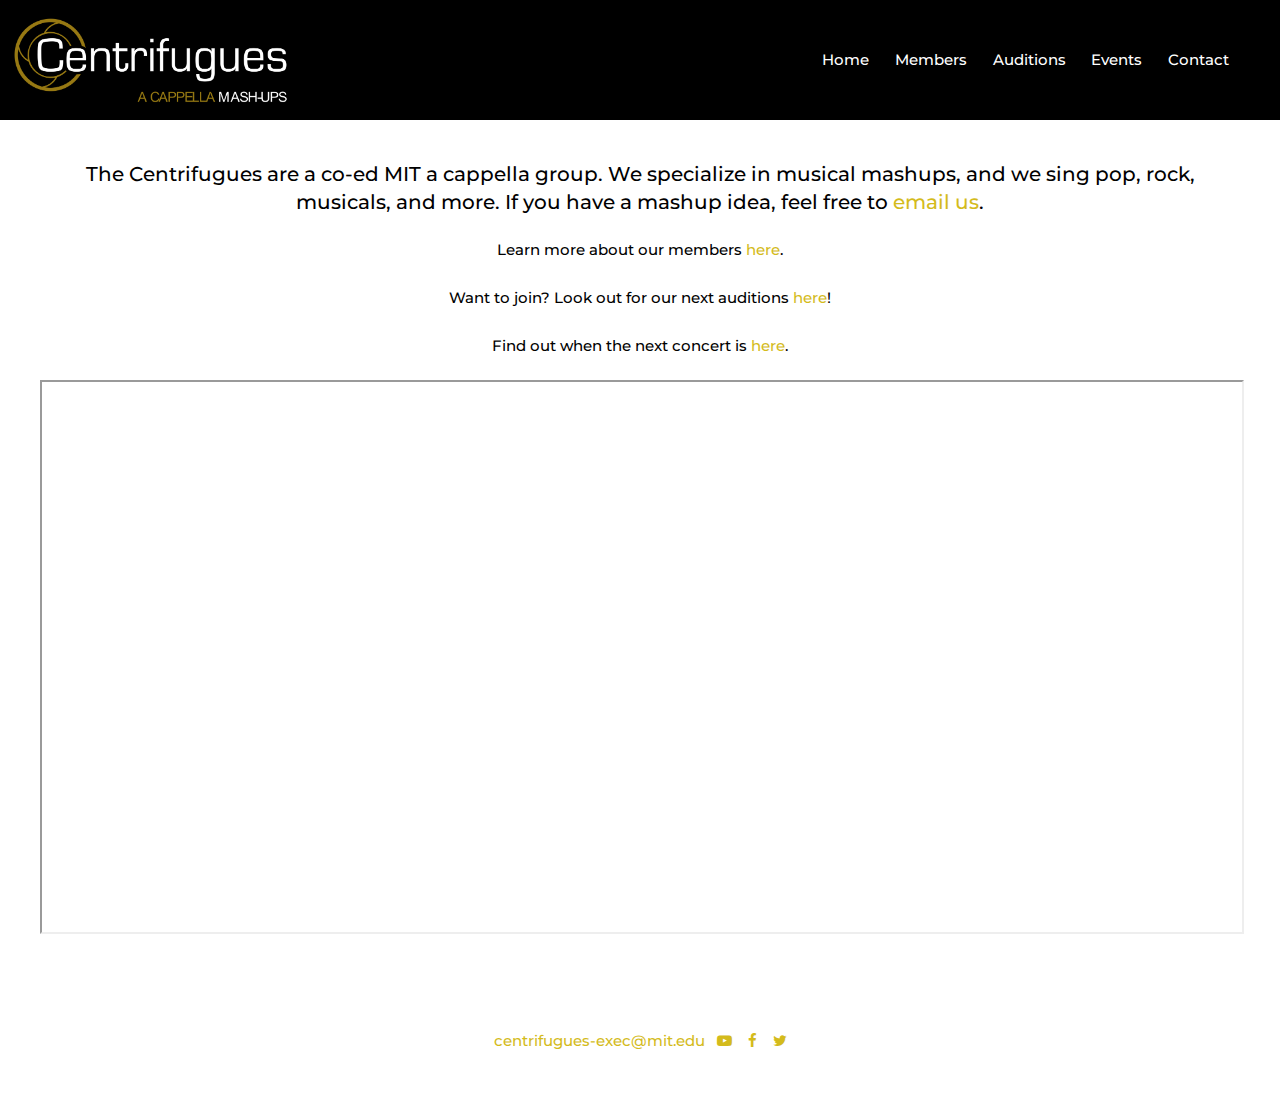
<file: index.html>
<!DOCTYPE html>
<html lang="en">
  <head>
    <meta charset="utf-8">
    <meta http-equiv="X-UA-Compatible" content="IE=edge">
    <meta name="viewport" content="width=device-width, initial-scale=1">
    <link rel="stylesheet" href="font-awesome-4.7.0/css/font-awesome.min.css">
    <link rel="icon" href="assets/logo-round.png" type="image/x-icon" />
    <title>Centrifugues</title>

    <link rel="stylesheet" href="font-awesome-4.7.0/css/font-awesome.min.css">
    <link href="style.css" rel="stylesheet">
    <link href="https://fonts.googleapis.com/css2?family=Montserrat:wght@400;600&display=swap" rel="stylesheet">
    <style>
      body {
        font-family: 'Montserrat', sans-serif;
        font-size: 15px;
      }
    </style>
</head>
    <body>

        <script type="text/javascript" src="nav.js"></script>

        <div class="otherLinks">
            <div class="welcomeText">
                <div class="sectionTitle">
                   The Centrifugues are a co-ed MIT a cappella group. We specialize in musical mashups, and we sing pop, rock, musicals, and more. If you have a mashup idea, feel free to <a href="mailto:you-guys-i-had-a-mashup-idea@mit.edu">email us</a>.
                </div>
                <div class="linkSection">Learn more about our members <a class="navLinkActive" href="about-us.html">here</a>.</div>
                <div class="linkSection">Want to join? Look out for our next auditions <a class="navLinkActive" href="auditions.html">here</a>!</div>
                <div class="linkSection">Find out when the next concert is <a class="navLinkActive" href="events.html">here</a>.</div>
            </div>
            <div class="welcomeVideo">
                <iframe src="https://www.youtube.com/embed/FsW5zHVOLfY"></iframe>
            </div>
        </div>

        <div class="footer">
            <a href="mailto:centrifugues-exec@mit.edu">centrifugues-exec@mit.edu</a>
            &nbsp;&nbsp;<a target="_blank" href="https://www.youtube.com/channel/UCfh5hkwYwXP7Z0F7UiJbdYA"><i class="fa fa-youtube-play"></i></a>&nbsp;&nbsp;&nbsp;&nbsp;<a target="_blank" href="https://www.facebook.com/centrifugues"><i class="fa fa-facebook"></i></a>&nbsp;&nbsp;&nbsp;&nbsp;<a target="_blank" href="https://twitter.com/centrifugues"><i class="fa fa-twitter"></i></a>
        </div>

    </body>
</html>
</file>
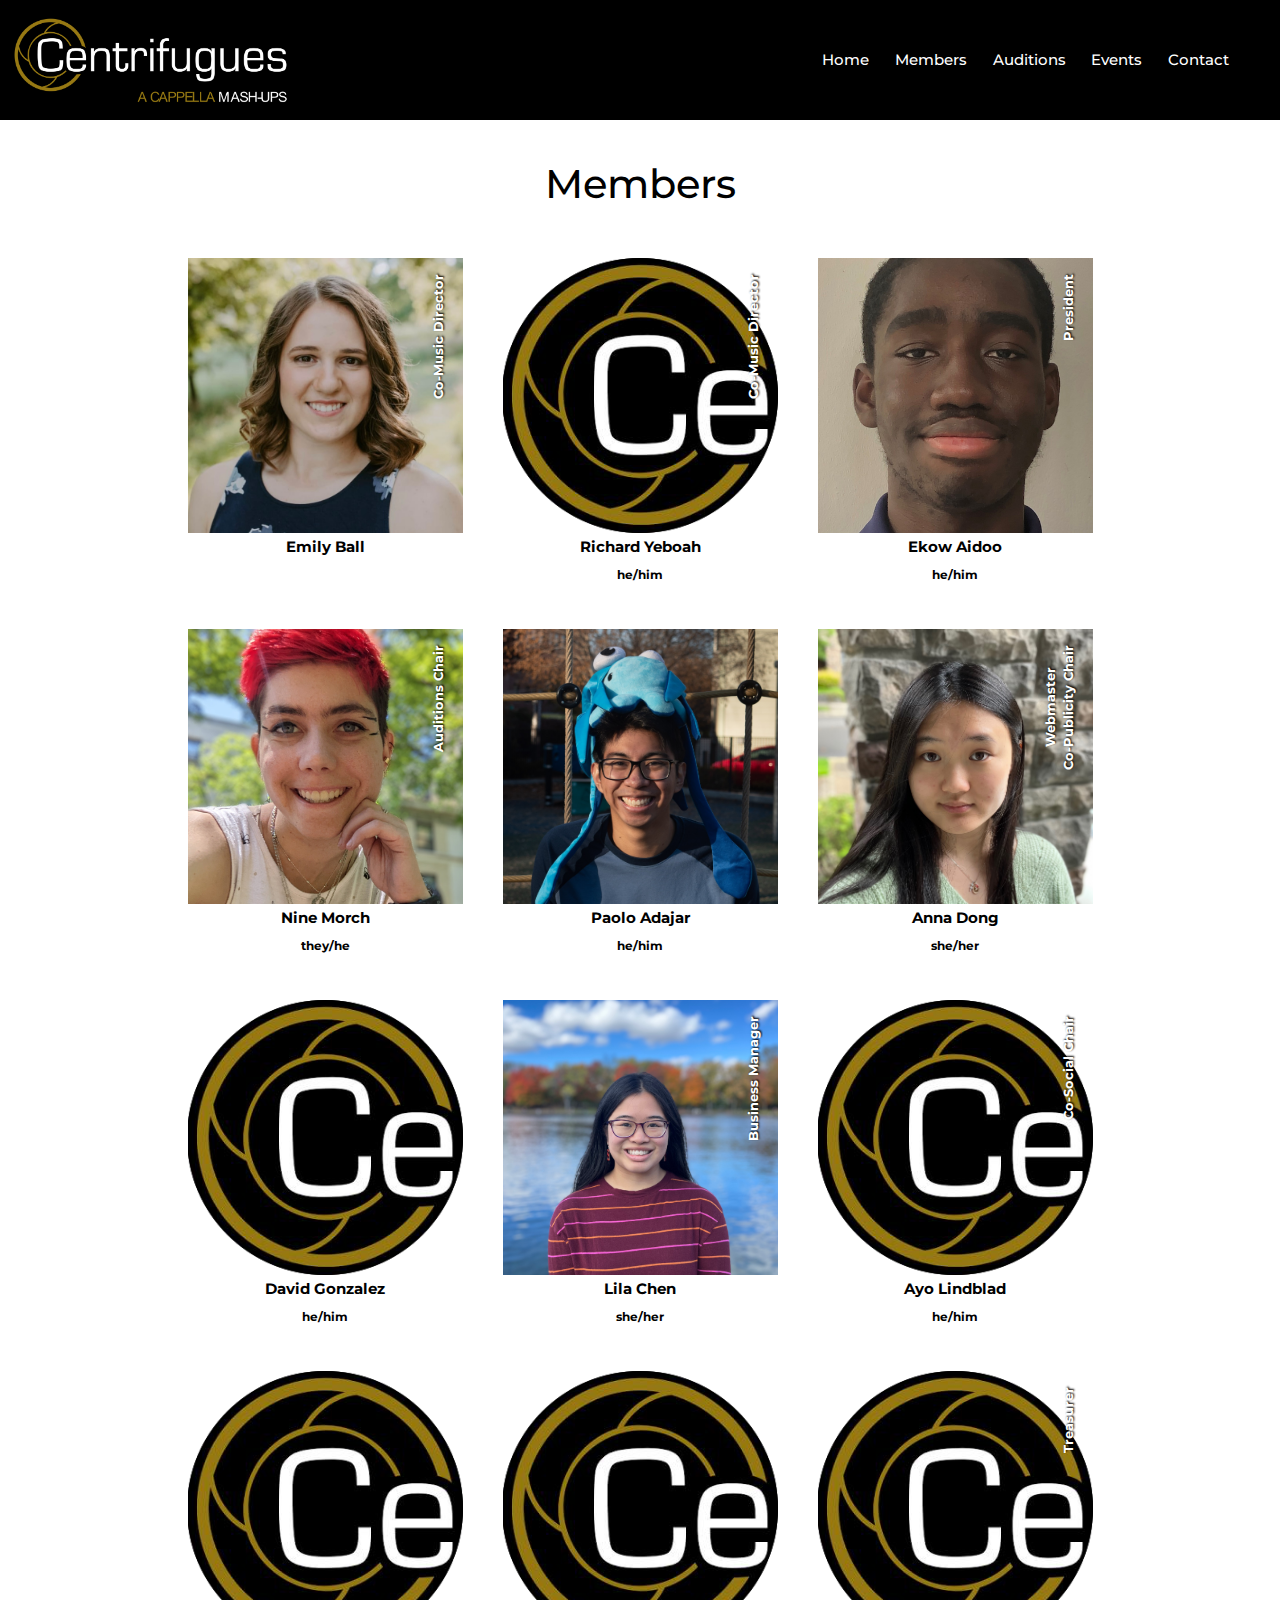
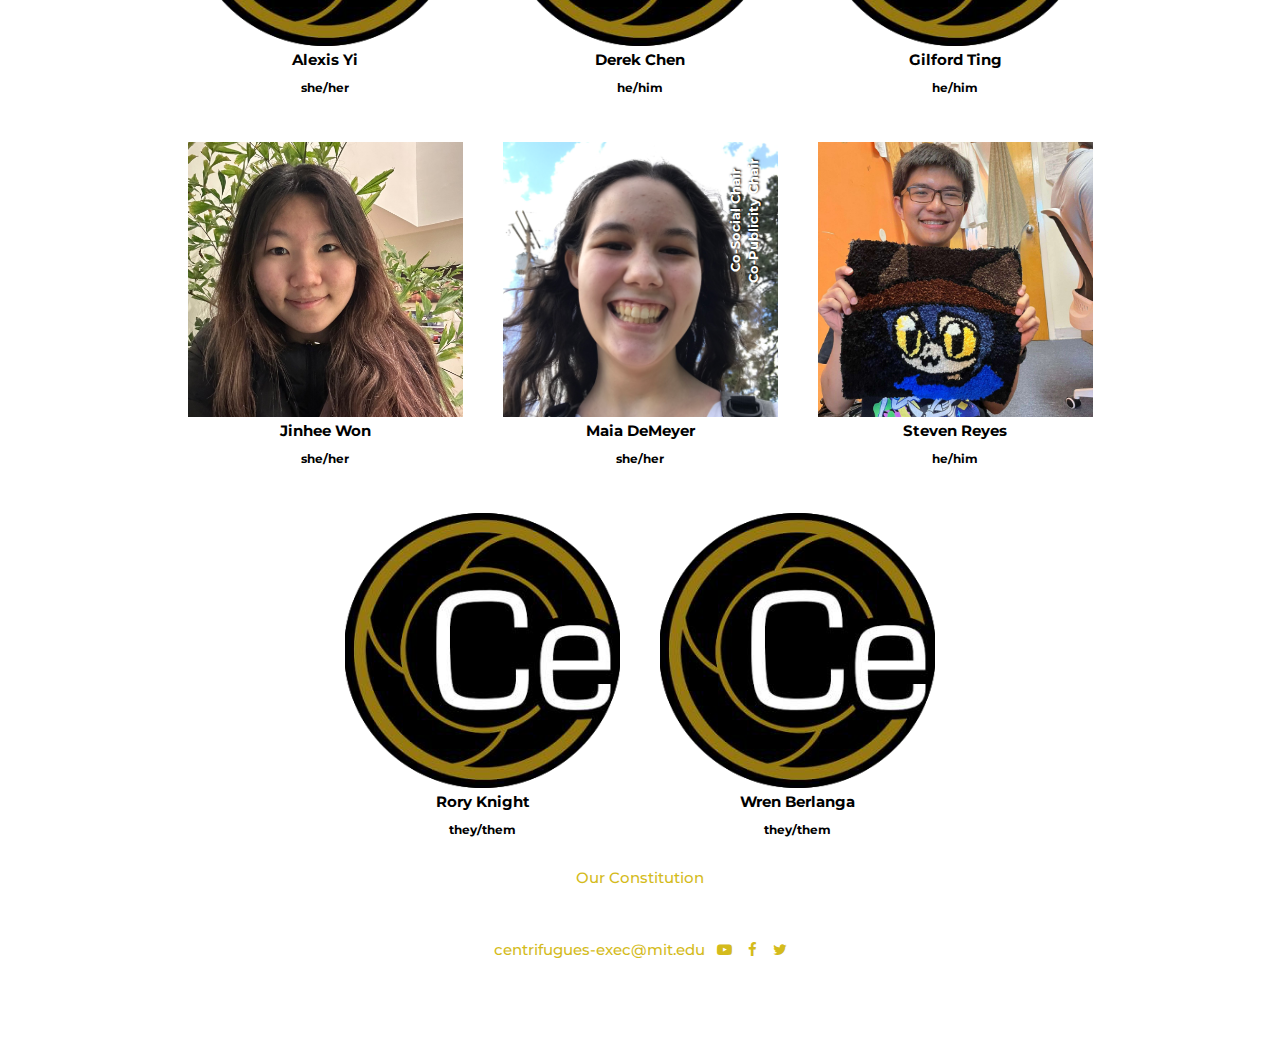
<file: about-us.html>
<!DOCTYPE html>
<html lang="en">
  <head>
    <meta charset="utf-8">
    <meta http-equiv="X-UA-Compatible" content="IE=edge">
    <meta name="viewport" content="width=device-width, initial-scale=1">
    <link rel="stylesheet" href="font-awesome-4.7.0/css/font-awesome.min.css">
    <link rel="icon" href="assets/logo-round.png" type="image/x-icon" />
    <title>Centrifugues</title>

    <link rel="stylesheet" href="font-awesome-4.7.0/css/font-awesome.min.css">
    <link href="style.css" rel="stylesheet">
    <link href="https://fonts.googleapis.com/css2?family=Montserrat:wght@400;600&display=swap" rel="stylesheet">
    <style>
      body {
        font-family: 'Montserrat', sans-serif;
        font-size: 15px;
      }
    </style>
</head>
    <body>
      <script type="text/javascript" src="nav.js"></script>

      <div class="aboutUsContainer">
        <div class="about_header">Members</div>
        <div class="exec_container">
          <div class="break"></div> <!-- break -->
            
            <div class="people">
              <img src="headshots/em_ball.jpeg" alt="">
              <div class="imgCaption">Co-Music Director</div>
              <div class="imgCaptionHover">
                <p><span style="font-size: 16pt;"><b>Soprano</b></span>
                  <br><span style="font-size: 12pt;">Class of 2025</span>
                  <br>
                <br><i>Course 5 from Des Moines, IA who lives 
                    on Burton 5. Thrower on the Track and Field team 
                    (discus, shot put, hammer, javelin). Loves to sing and 
                    rollerblade! </i></p>
              </div>
                <h4>Emily Ball</h4>
                <h5></h5>
            </div>
          
            <div class="people">
              <img src="headshots/logo_round.png" alt="">
              <div class="imgCaption">Co-Music Director</div>
              <div class="imgCaptionHover">
                <p><span style="font-size: 16pt;"><b>Tenor</b></span>
                  <br><span style="font-size: 12pt;">Class of 2026</span>
                  <br>
                <br><i> </i></p>
              </div>
                <h4>Richard Yeboah</h4>
                <h5>he/him</h5>
            </div>

            <div class="people">
              <img src="headshots/ekow_aidoo.jpg" alt="">
              <div class="imgCaption">President</div>
              <div class="imgCaptionHover">
                <p><span style="font-size: 16pt;"><b>Tenor</b></span>
                  <br><span style="font-size: 12pt;">Class of 2025</span>
                  <br>
                <br><i>Made riding trains his entire personality 
                  despite hailing from a car-centric hellhole.</i></p>
              </div>
                <h4>Ekow Aidoo</h4>
                <h5>he/him</h5>
            </div>

            <div class="people">
              <img src="headshots/nine_morch.jpg" alt="">
              <div class="imgCaption">Auditions Chair</div>
              <div class="imgCaptionHover">
                <p><span style="font-size: 16pt;"><b>Alto</b></span>
                  <br><span style="font-size: 12pt;">Class of 2023</span>
                  <br>
                <br><i>Nine has been in Fugues since freshman year, 
                    and in that time, has strove for increased song-per-song 
                    with every song they've arranged. They were MD from Spring  
                    2022 to Fall 2022, on top of all the other things.</i></p>
              </div>
                <h4>Nine Morch</h4>
                <h5>they/he</h5>
            </div>

          <div class="people">
            <img src="headshots/paolo_adajar.jpg" alt="">
            <div class="imgCaptionHover">
              <p><span style="font-size: 16pt;"><b>Baritone/Perc</b></span>
                <br><span style="font-size: 12pt;">Class of 2021(G)</span>
                <br>
              <br><i>Paolo is an econ phd student who somehow got 
                  roped into a cappella after finishing undergrad. In Fugues, 
                  he's enjoyed writing funny arrangements, learning how to MD, 
                  and contributing to general chaos with portmanteaus and 
                  screaming and kazoos.</i></p>
            </div>
              <h4>Paolo Adajar</h4>
              <h5>he/him</h5>
          </div>

          <div class="people">
            <img src="headshots/anna_dong.jpeg" alt="">
            <div class="imgCaption">Webmaster<br>Co-Publicity Chair</div>
            <div class="imgCaptionHover">
              <p><span style="font-size: 16pt;"><b>Soprano</b></span>
                <br><span style="font-size: 12pt;">Class of 2026</span>
                <br>
              <br><i>A prospective 6-9 freshman perpetually walking the line between productivity and sleep deprivation. Would turn her dorm room into a library if she could. </i></p>
            </div>
              <h4>Anna Dong</h4>
              <h5>she/her</h5>
          </div>

          <div class="people">
            <img src="headshots/logo_round.png" alt="">
            <div class="imgCaptionHover">
              <p><span style="font-size: 16pt;"><b>Tenor</b></span>
                <br><span style="font-size: 12pt;">Class of 2024</span>
                <br>
              <br><i> </i></p>
            </div>
              <h4>David Gonzalez</h4>
              <h5>he/him</h5>
          </div>
          
          <div class="people">
            <img src="headshots/lila_chen.jpeg" alt="">
            <div class="imgCaption">Business Manager</div>
            <div class="imgCaptionHover">
              <p><span style="font-size: 16pt;"><b>Mezzo</b></span>
                <br><span style="font-size: 12pt;">Class of 2025</span>
                <br>
              <br><i>Hi! I’m Lila, a ‘25 6-3. I’m a mezzo and 
                currently business manager of the Fugues! I like cooking, 
                baking, and doing puzzles in my free time. In terms of music, 
                I love musicals, alt pop, and all things Taylor Swift :)</i></p>
            </div>
              <h4>Lila Chen</h4>
              <h5>she/her</h5>
          </div>

          <div class="people">
            <img src="headshots/logo_round.png" alt="">
            <div class="imgCaption">Co-Social Chair</div>
            <div class="imgCaptionHover">
              <p><span style="font-size: 16pt;"><b>Baritone</b></span>
                <br><span style="font-size: 12pt;">Class of 2023</span>
                <br>
              <br><i> </i></p>
            </div>
              <h4>Ayo Lindblad</h4>
              <h5>he/him</h5>
          </div>

          <div class="people">
            <img src="headshots/logo_round.png" alt="">
            <div class="imgCaptionHover">
              <p><span style="font-size: 16pt;"><b>Alto</b></span>
                <br><span style="font-size: 12pt;">Class of 2025</span>
                <br>
              <br><i> </i></p>
            </div>
              <h4>Alexis Yi</h4>
              <h5>she/her</h5>
          </div>

          <div class="people">
            <img src="headshots/logo_round.png" alt="">
            <div class="imgCaptionHover">
              <p><span style="font-size: 16pt;"><b>Bass</b></span>
                <br><span style="font-size: 12pt;">Class of 2026</span>
                <br>
              <br><i> </i></p>
            </div>
              <h4>Derek Chen</h4>
              <h5>he/him</h5>
          </div>

          <div class="people">
            <img src="headshots/logo_round.png" alt="">
            <div class="imgCaption">Treasurer</div>
            <div class="imgCaptionHover">
              <p><span style="font-size: 16pt;"><b>Bass</b></span>
                <br><span style="font-size: 12pt;">Class of 2026</span>
                <br>
              <br><i> </i></p>
            </div>
              <h4>Gilford Ting</h4>
              <h5>he/him</h5>
          </div>

          <div class="people">
            <img src="headshots/jinhee_won.jpeg" alt="">
            <div class="imgCaptionHover">
              <p><span style="font-size: 16pt;"><b>Mezzo</b></span>
                <br><span style="font-size: 12pt;">Class of 2026</span>
                <br>
              <br><i>Jinhee is a freshman studying computer 
                science. In her free time, she enjoys drawing, learning to 
                skate (ice and skateboard), and obviously, singing. As a first 
                year Fugue, she’s had a lot of fun and can’t wait for the 
                upcoming semesters!</i></p>
            </div>
              <h4>Jinhee Won</h4>
              <h5>she/her</h5>
          </div>

          <div class="people">
            <img src="headshots/maia_d.jpeg" alt="">
            <div class="imgCaption">Co-Social Chair<br>Co-Publicity Chair</div>
            <div class="imgCaptionHover">
              <p><span style="font-size: 16pt;"><b>Mezzo/Alto</b></span>
                <br><span style="font-size: 12pt;">Class of 2026</span>
                <br>
              <br><i>Hi, I’m Maia! I love being in Fugues because 
                I’ve always really enjoyed singing and (badly) dancing 😁 I get 
                really into music and I love letting myself go as I bop along! 
                Outside of Fugues, I’m a course 6-3 (computer science and 
                engineering) and I spend a lot of time staring at screens! I’m 
                also mega obsessed with cats 😸</i></p>
            </div>
              <h4>Maia DeMeyer</h4>
              <h5>she/her</h5>
          </div>

          <div class="people">
            <img src="headshots/steven_reyes.jpg" alt="">
            <div class="imgCaptionHover">
              <p><span style="font-size: 16pt;"><b>Bass</b></span>
                <br><span style="font-size: 12pt;">Class of 2025</span>
                <br>
              <br><i>I'm based </i></p>
            </div>
              <h4>Steven Reyes</h4>
              <h5>he/him</h5>
          </div>

          <div class="people">
            <img src="headshots/logo_round.png" alt="">
            <div class="imgCaptionHover">
              <p><span style="font-size: 16pt;"><b>Alto</b></span>
                <br><span style="font-size: 12pt;">Class of 2024</span>
                <br>
              <br><i> </i></p>
            </div>
              <h4>Rory Knight</h4>
              <h5>they/them</h5>
          </div>

          <div class="people">
            <img src="headshots/logo_round.png" alt="">
            <div class="imgCaptionHover">
              <p><span style="font-size: 16pt;"><b>Tenor</b></span>
                <br><span style="font-size: 12pt;">Class of 2025</span>
                <br>
              <br><i> </i></p>
            </div>
              <h4>Wren Berlanga</h4>
              <h5>they/them</h5>
          </div>

      <div class="constitution">
        <a target="_blank" href="assets/Constitution_current.docx.pdf">Our Constitution</a>
      </div>

      <div class="footer">
          <a href="mailto:centrifugues-exec@mit.edu">centrifugues-exec@mit.edu</a>
          &nbsp;&nbsp;<a target="_blank" href="https://www.youtube.com/channel/UCfh5hkwYwXP7Z0F7UiJbdYA"><i class="fa fa-youtube-play"></i></a>&nbsp;&nbsp;&nbsp;&nbsp;<a target="_blank" href="https://www.facebook.com/centrifugues"><i class="fa fa-facebook"></i></a>&nbsp;&nbsp;&nbsp;&nbsp;<a target="_blank" href="https://twitter.com/centrifugues"><i class="fa fa-twitter"></i></a>
      </div>

    </body>
</html>
</file>
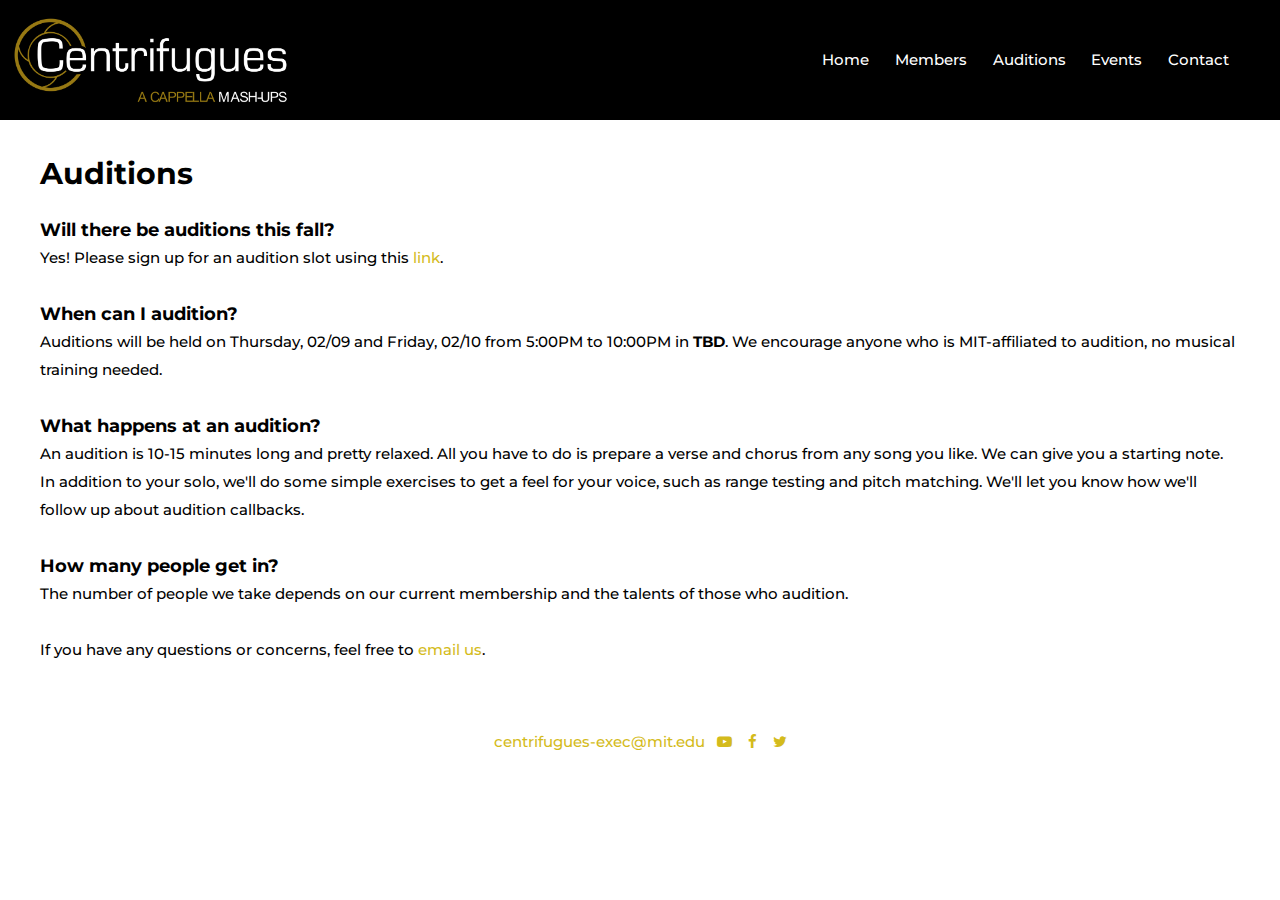
<file: auditions.html>
<!DOCTYPE html>
<html lang="en">
  <head>
    <meta charset="utf-8">
    <meta http-equiv="X-UA-Compatible" content="IE=edge">
    <meta name="viewport" content="width=device-width, initial-scale=1">
    <link rel="stylesheet" href="font-awesome-4.7.0/css/font-awesome.min.css">
    <link rel="icon" href="assets/logo-round.png" type="image/x-icon" />
    <title>Centrifugues</title>

    <link rel="stylesheet" href="font-awesome-4.7.0/css/font-awesome.min.css">
    <link href="style.css" rel="stylesheet">
    <link href="https://fonts.googleapis.com/css2?family=Montserrat:wght@400;600&display=swap" rel="stylesheet">
    <style>
      body {
        font-family: 'Montserrat', sans-serif;
        font-size: 15px;
      }
    </style>
</head>
    <body>
        <script type="text/javascript" src="nav.js"></script>
        
        <div class="gen_container">
            <h1>Auditions</h1>
            <br>
            
            <h3>Will there be auditions this fall?</h3>
            <p>Yes! Please sign up for an audition slot using this <a href="https://doodle.com/meeting/participate/id/boQyGwXe">link</a>.</p>
            <br>

            <h3>When can I audition?</h3>
            <p>Auditions will be held on Thursday, 02/09 and Friday, 02/10 from 5:00PM to 10:00PM in <b>TBD</b>. We encourage anyone who is MIT-affiliated to audition, no musical training needed.</p>
            <br>

            <h3>What happens at an audition?</h3>
            <p>An audition is 10-15 minutes long and pretty relaxed. All you have to do is prepare a verse and chorus 
                from any song you like. We can give you a starting note. In addition to your solo, we'll do some 
                simple exercises to get a feel for your voice, such as range testing and pitch matching. We'll let 
                you know how we'll follow up about audition callbacks.</p>
            <br>

            <h3>How many people get in?</h3>
            <p>The number of people we take depends on our current membership and the talents of those who audition.</p>
            <br>

            <p>If you have any questions or concerns, feel free to <a href="mailto:centrifugues-exec@mit.edu">email us</a>.
        </div>
        
        <div class="footer">
            <a href="mailto:centrifugues-exec@mit.edu">centrifugues-exec@mit.edu</a>
            &nbsp;&nbsp;<a target="_blank" href="https://www.youtube.com/channel/UCfh5hkwYwXP7Z0F7UiJbdYA"><i class="fa fa-youtube-play"></i></a>&nbsp;&nbsp;&nbsp;&nbsp;<a target="_blank" href="https://www.facebook.com/centrifugues"><i class="fa fa-facebook"></i></a>&nbsp;&nbsp;&nbsp;&nbsp;<a target="_blank" href="https://twitter.com/centrifugues"><i class="fa fa-twitter"></i></a>
        </div>

    </body>
</html>
</file>
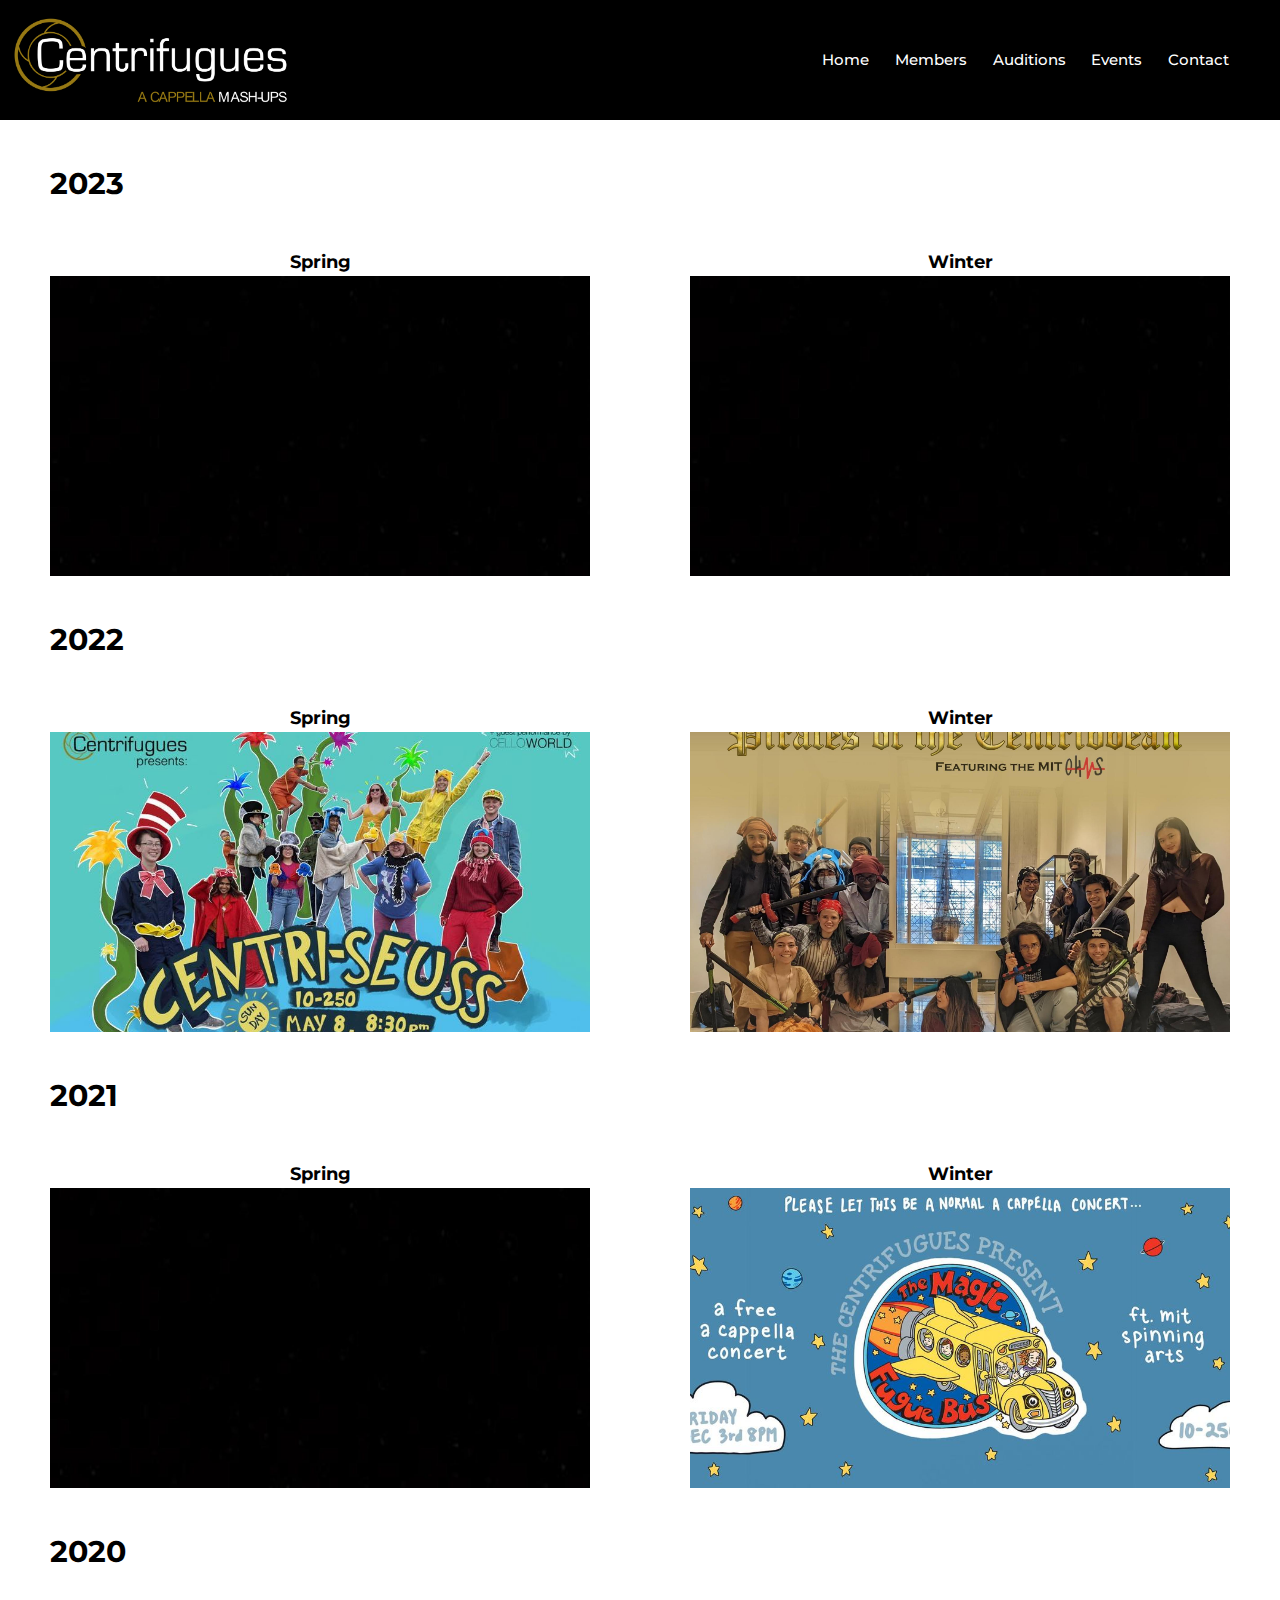
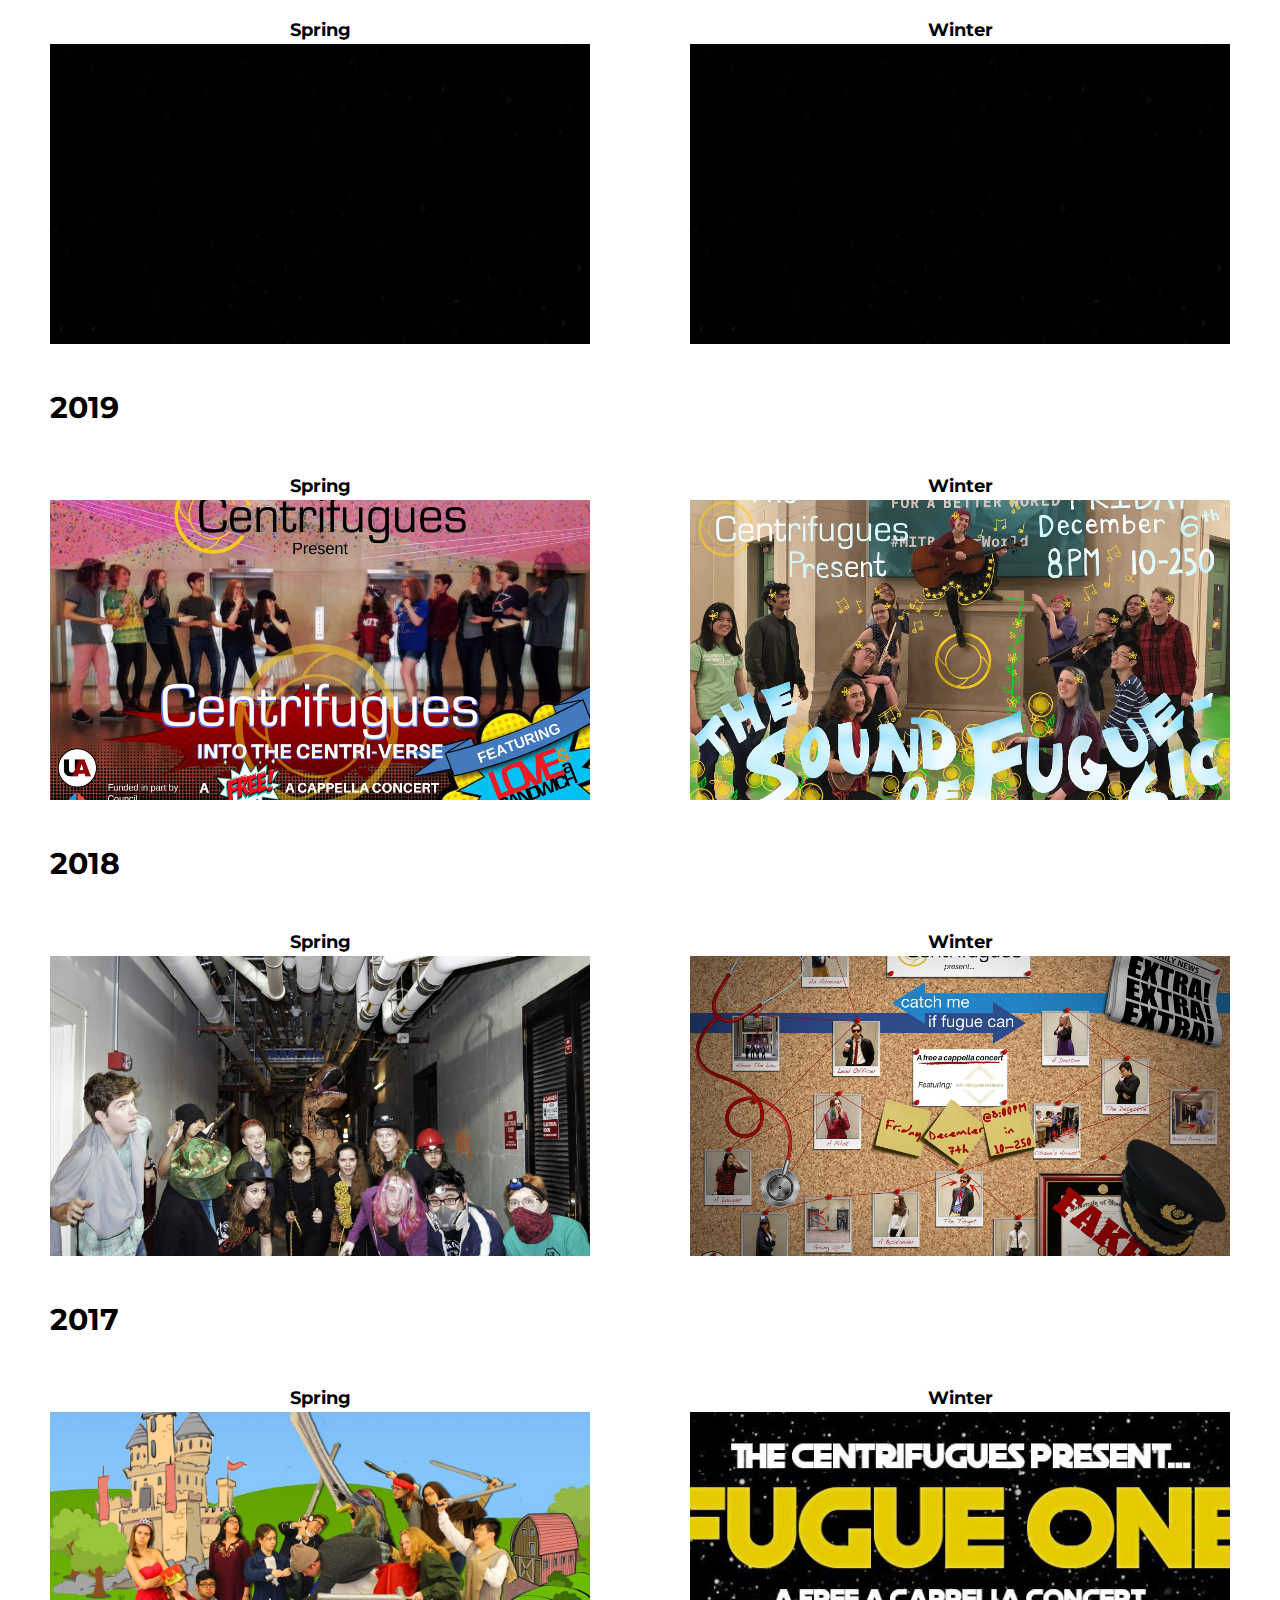
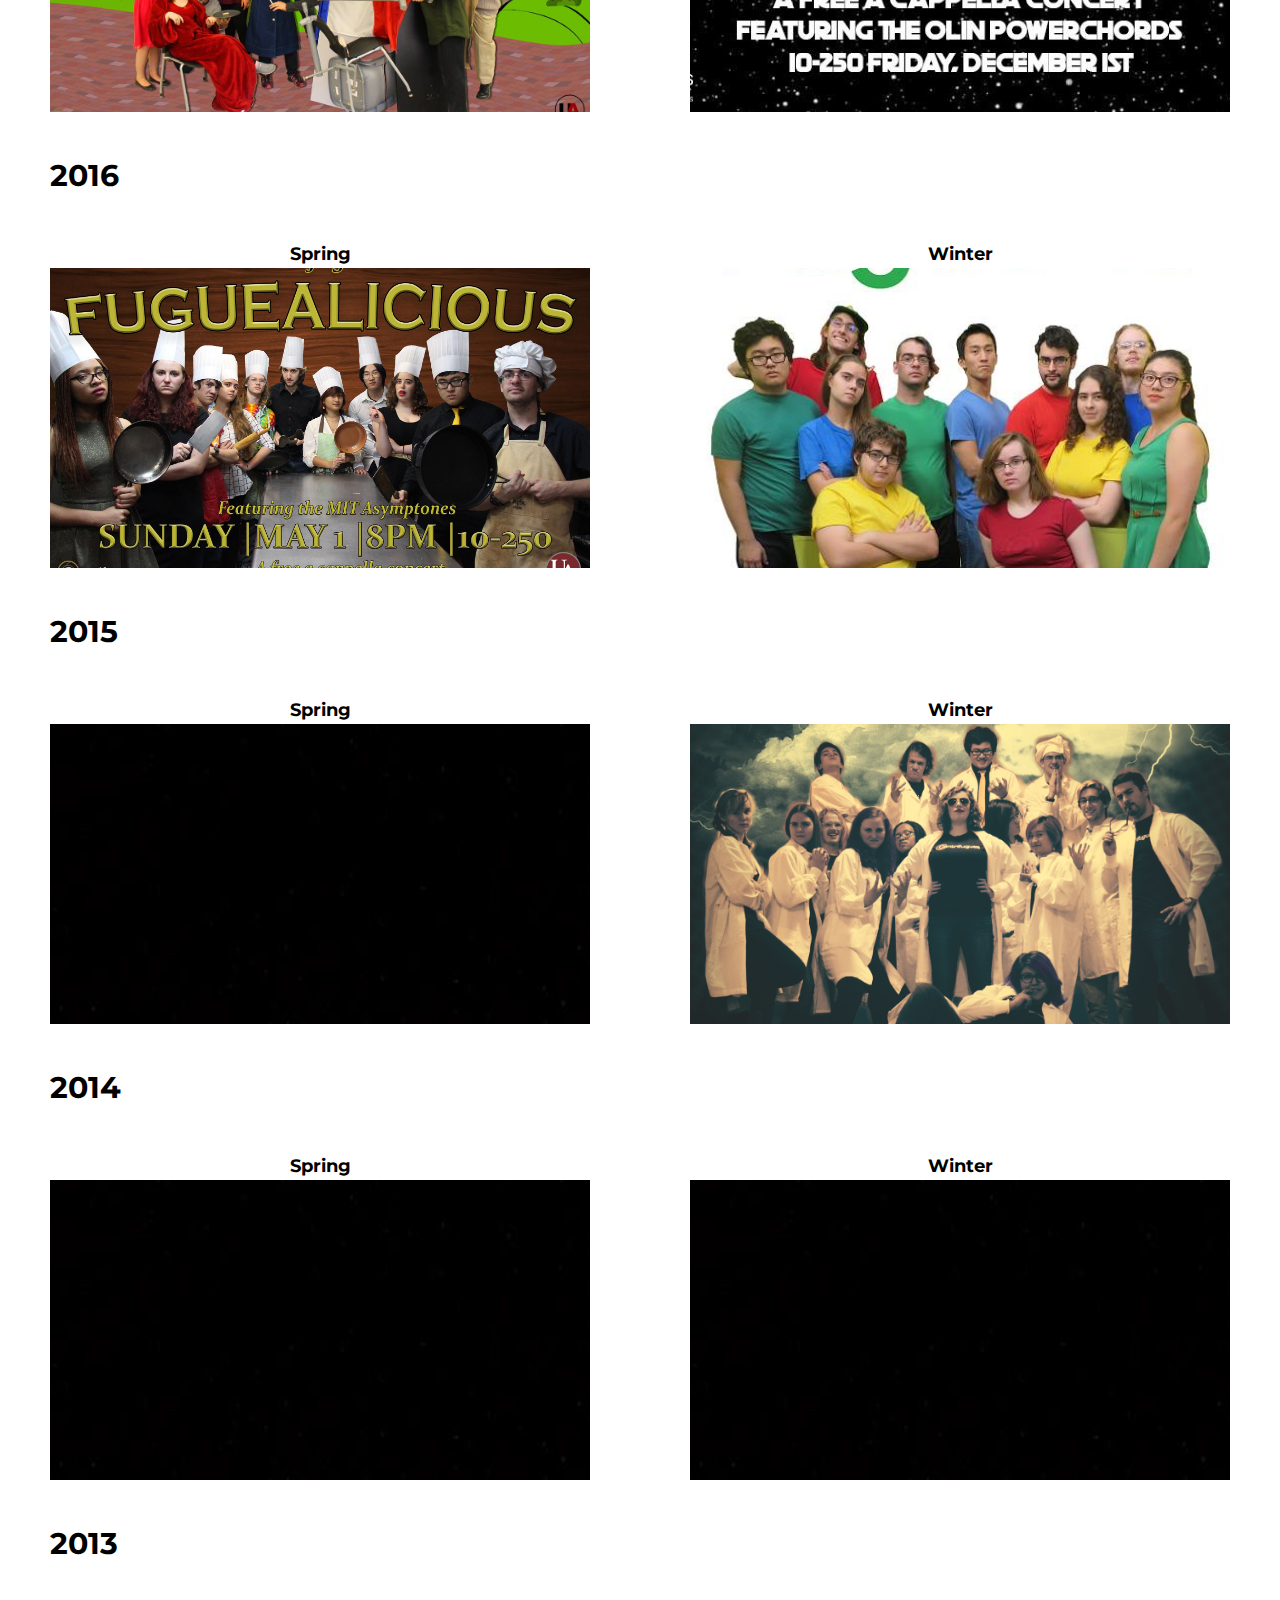
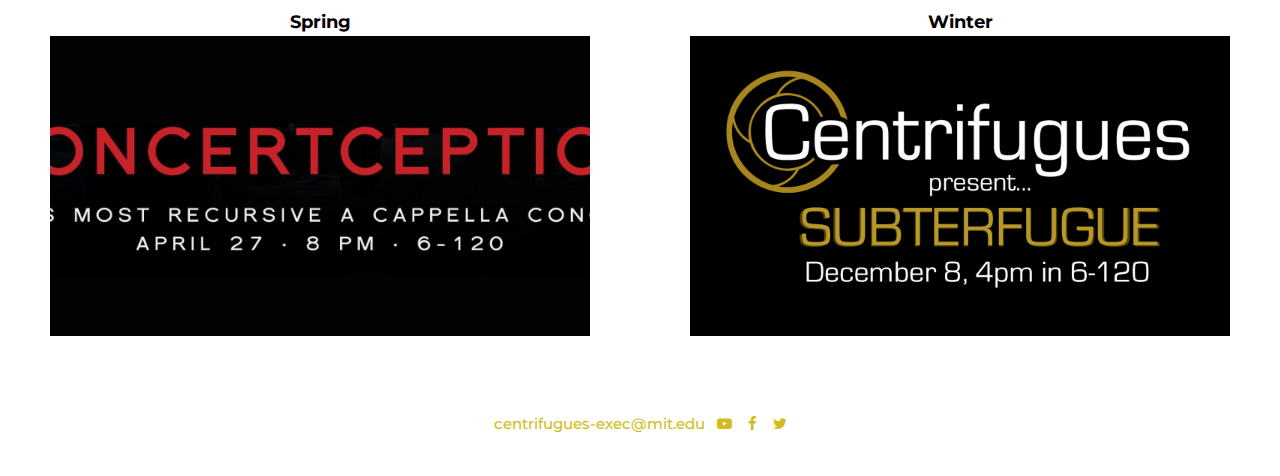
<file: concerts.html>
<!DOCTYPE html>
<html lang="en">
  <head>
    <meta charset="utf-8">
    <meta http-equiv="X-UA-Compatible" content="IE=edge">
    <meta name="viewport" content="width=device-width, initial-scale=1">
    <link rel="stylesheet" href="font-awesome-4.7.0/css/font-awesome.min.css">
    <link rel="icon" href="assets/logo-round.png" type="image/x-icon" />
    <title>Centrifugues</title>

    <link rel="stylesheet" href="font-awesome-4.7.0/css/font-awesome.min.css">
    <link href="style.css" rel="stylesheet">
    <link href="https://fonts.googleapis.com/css2?family=Montserrat:wght@400;600&display=swap" rel="stylesheet">
    <style>
      body {
        font-family: 'Montserrat', sans-serif;
        font-size: 15px;
      }
    </style>
</head>
    <body>
        <script type="text/javascript" src="nav.js"></script>

        <div class="year"><h1>2023</h1></div>
        <div class="concert">
            <div class="term">
                <h3>Spring</h3>
                <img src="posters/black.jpeg">
                <div class="termCaptionHover"><div class="textCaption"><h4>TBD</h4></div></div>
            </div>
            <div class="term">
                <h3>Winter</h3>
                <img src="posters/black.jpeg">
                <div class="termCaptionHover"><div class="textCaption"><h4>TBD</h4></div></div>
            </div>
        </div>
        
        <div class="year"><h1>2022</h1></div>
        <div class="concert">
            <div class="term">
                <h3>Spring</h3>
                <img src="posters/concert_s22.jpeg">
                <div class="termCaptionHover"><div class="textCaption"><h4>Centri-Seuss</h4></div></div>
            </div>
            <div class="term">
                <h3>Winter</h3>
               <img src="posters/concert_w22.png">
               <div class="termCaptionHover"><div class="textCaption"><h4>Pirates of the Centribbean</h4></div></div>
            </div>
        </div>

        <div class="year"><h1>2021</h1></div>
        <div class="concert">
            <div class="term">
                <h3>Spring</h3>
                <img src="posters/black.jpeg">
                <div class="termCaptionHover"><div class="textCaption"><h4>Cancelled</h4></div></div>
            </div>
            <div class="term">
                <h3>Winter</h3>
                <img src="posters/concert_w21.jpeg">
                <div class="termCaptionHover"><div class="textCaption"><h4>Magic Fugue Bus</h4></div></div>
            </div>
        </div>

        <div class="year"><h1>2020</h1></div>
        <div class="concert">
            <div class="term">
                <h3>Spring</h3>
                <img src="posters/black.jpeg">
                <div class="termCaptionHover"><div class="textCaption"><h4>Cancelled</h4></div></div>
            </div>
            <div class="term">
                <h3>Winter</h3>
                <img src="posters/black.jpeg">
                <div class="termCaptionHover"><div class="textCaption"><h4>Cancelled</h4></div></div>
            </div>
        </div>

        <div class="year"><h1>2019</h1></div>
        <div class="concert">
            <div class="term">
                <h3>Spring</h3>
                <img src="posters/concert_s19.jpeg">
                <div class="termCaptionHover"><div class="textCaption"><h4>Centrifugues: Into the Centriverse</h4></div></div>
            </div>
            <div class="term">
                <h3>Winter</h3>
               <img src="posters/concert_w19.jpeg">
               <div class="termCaptionHover"><div class="textCaption"><h4>Sound of Fuguesic</h4></div></div>
            </div>
        </div>

        <div class="year"><h1>2018</h1></div>
        <div class="concert">
            <div class="term">
                <h3>Spring</h3>
                <img src="posters/concert_s18.jpeg">
                <div class="termCaptionHover"><div class="textCaption"><h4>Journey to the Centri of the Earth</h4></div></div>
            </div>
            <div class="term">
                <h3>Winter</h3>
               <img src="posters/concert_w18.jpeg">
               <div class="termCaptionHover"><div class="textCaption"><h4>Catch Me If Fugue Can</h4></div></div>
            </div>
        </div>

        <div class="year"><h1>2017</h1></div>
        <div class="concert">
            <div class="term">
                <h3>Spring</h3>
                <img src="posters/concert_s17.jpeg">
                <div class="termCaptionHover"><div class="textCaption"><h4>Viva La Revo-fugue-sion</h4></div></div>
            </div>
            <div class="term">
                <h3>Winter</h3>
               <img src="posters/concert_w17.jpeg">
               <div class="termCaptionHover"><div class="textCaption"><h4>Fugue One</h4></div></div>
            </div>
        </div>

        <div class="year"><h1>2016</h1></div>
        <div class="concert">
            <div class="term">
                <h3>Spring</h3>
                <img src="posters/concert_s16.jpg">
                <div class="termCaptionHover"><div class="textCaption"><h4>Fuguealicious!</h4></div></div>
            </div>
            <div class="term">
                <h3>Winter</h3>
               <img src="posters/concert_w16.jpeg">
               <div class="termCaptionHover"><div class="textCaption"><h4>Fugue-le</h4></div></div>
            </div>
        </div>

        <div class="year"><h1>2015</h1></div>
        <div class="concert">
            <div class="term">
                <h3>Spring</h3>
                <img src="posters/black.jpeg">
                <div class="termCaptionHover"><div class="textCaption"><h4>Back to The Fugue-ture!!!</h4></div></div>
            </div>
            <div class="term">
                <h3>Winter</h3>
               <img src="posters/concert_w15.png">
               <div class="termCaptionHover"><div class="textCaption"><h4>Nuclear Fuguesion</h4></div></div>
            </div>
        </div>

        <div class="year"><h1>2014</h1></div>
        <div class="concert">
            <div class="term">
                <h3>Spring</h3>
                <img src="posters/black.jpeg">
                <div class="termCaptionHover"><div class="textCaption"><h4>Family Fugue</h4></div></div>
            </div>
            <div class="term">
                <h3>Winter</h3>
                <img src="posters/black.jpeg">
                <div class="termCaptionHover"><div class="textCaption"><h4>Fugueitives</h4></div></div>
            </div>
        </div>

        <div class="year"><h1>2013</h1></div>
        <div class="concert">
            <div class="term">
                <h3>Spring</h3>
                <img src="posters/concert_s13.jpeg">
                <div class="termCaptionHover"><div class="textCaption"><h4>Concertception</h4></div></div>
            </div>
            <div class="term">
                <h3>Winter</h3>
               <img src="posters/concert_w13.jpeg">
               <div class="termCaptionHover"><div class="textCaption"><h4>Subterfugue</h4></div></div>
            </div>
        </div>

        <div class="footer">
            <a href="mailto:centrifugues-exec@mit.edu">centrifugues-exec@mit.edu</a>
            &nbsp;&nbsp;<a target="_blank" href="https://www.youtube.com/channel/UCfh5hkwYwXP7Z0F7UiJbdYA"><i class="fa fa-youtube-play"></i></a>&nbsp;&nbsp;&nbsp;&nbsp;<a target="_blank" href="https://www.facebook.com/centrifugues"><i class="fa fa-facebook"></i></a>&nbsp;&nbsp;&nbsp;&nbsp;<a target="_blank" href="https://twitter.com/centrifugues"><i class="fa fa-twitter"></i></a>
        </div>
    </body>
</html>
</file>
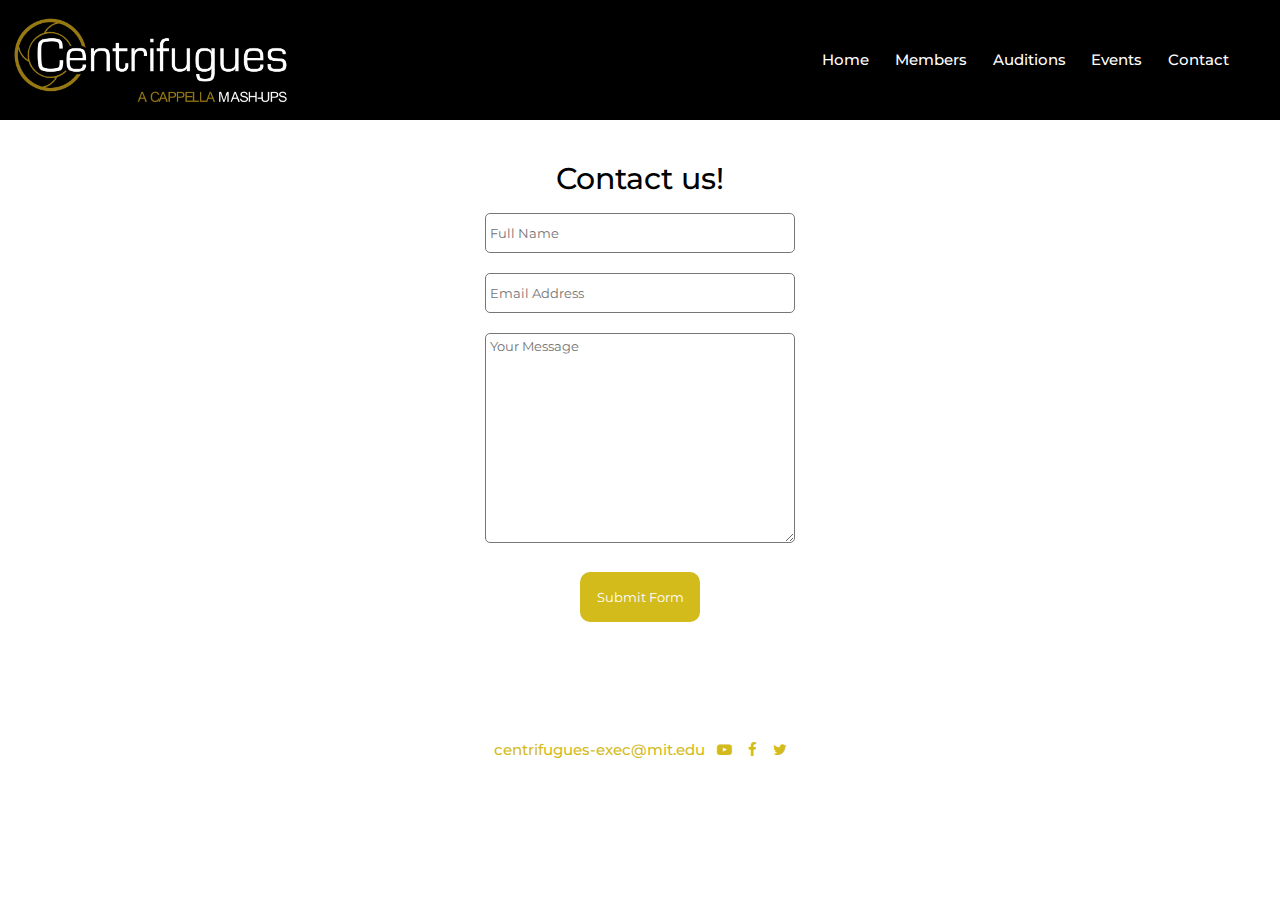
<file: contact.html>
<!DOCTYPE html>
<html lang="en">
  <head>
    <meta charset="utf-8">
    <meta http-equiv="X-UA-Compatible" content="IE=edge">
    <meta name="viewport" content="width=device-width, initial-scale=1">
    <link rel="stylesheet" href="font-awesome-4.7.0/css/font-awesome.min.css">
    <link rel="icon" href="assets/logo-round.png" type="image/x-icon" />
    <title>Centrifugues</title>

    <link rel="stylesheet" href="font-awesome-4.7.0/css/font-awesome.min.css">
    <link href="style.css" rel="stylesheet">
    <link href="https://fonts.googleapis.com/css2?family=Montserrat:wght@400;600&display=swap" rel="stylesheet">
    <style>
      body {
        font-family: 'Montserrat', sans-serif;
        font-size: 15px;
      }
    </style>
</head>
    <body>
        <script type="text/javascript" src="nav.js"></script>

        <div class="contactContainer">
            <div class="contactHeader">Contact us!</div>
            <form target="_blank" action="https://formsubmit.co/centrifugues-exec.edu" method="POST">
                <div class="form-group">
                    <div class="form-row">
                        <div class="col">
                            <input type="text" name="name" class="form-control" placeholder="Full Name" required>
                        </div>
                        <div class="col">
                            <input type="email" name="email" class="form-control" placeholder="Email Address" required>
                        </div>
                    </div>
                </div>
                <div class="form-group">
                    <textarea placeholder="Your Message" class="form-control" name="message" rows="10" required></textarea>
                </div>
                <button type="submit" class="btn btn-lg btn-dark btn-block">Submit Form</button>
            </form>
        </div>

        <div class="footer">
            <a href="mailto:centrifugues-exec@mit.edu">centrifugues-exec@mit.edu</a>
            &nbsp;&nbsp;<a target="_blank" href="https://www.youtube.com/channel/UCfh5hkwYwXP7Z0F7UiJbdYA"><i class="fa fa-youtube-play"></i></a>&nbsp;&nbsp;&nbsp;&nbsp;<a target="_blank" href="https://www.facebook.com/centrifugues"><i class="fa fa-facebook"></i></a>&nbsp;&nbsp;&nbsp;&nbsp;<a target="_blank" href="https://twitter.com/centrifugues"><i class="fa fa-twitter"></i></a>
        </div>
    </body>
</html>
</file>
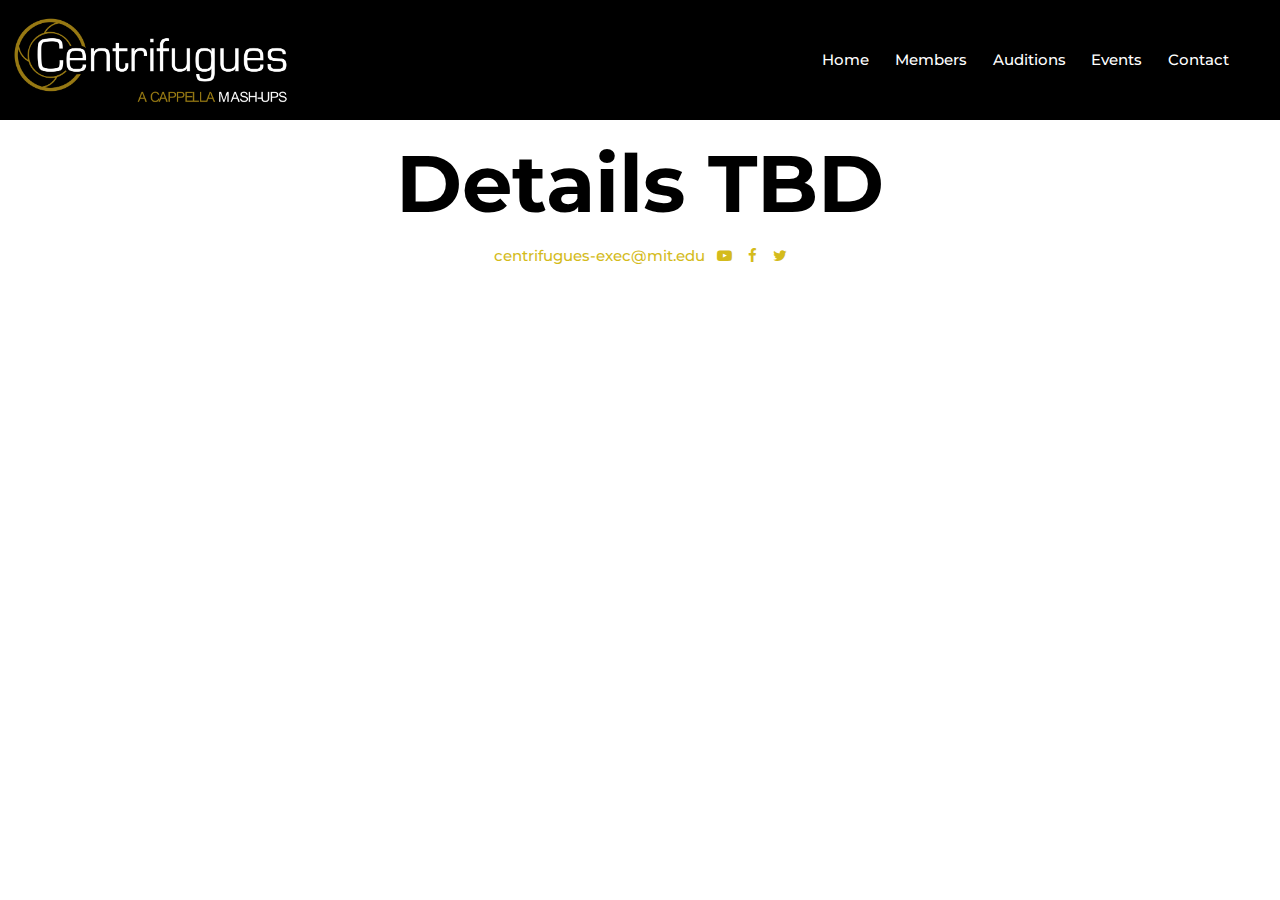
<file: cpw-fwacc.html>
<!DOCTYPE html>
<html lang="en">
  <head>
    <meta charset="utf-8">
    <meta http-equiv="X-UA-Compatible" content="IE=edge">
    <meta name="viewport" content="width=device-width, initial-scale=1">
    <link rel="stylesheet" href="font-awesome-4.7.0/css/font-awesome.min.css">
    <link rel="icon" href="assets/logo-round.png" type="image/x-icon" />
    <title>Centrifugues</title>

    <link rel="stylesheet" href="font-awesome-4.7.0/css/font-awesome.min.css">
    <link href="style.css" rel="stylesheet">
    <link href="https://fonts.googleapis.com/css2?family=Montserrat:wght@400;600&display=swap" rel="stylesheet">
    <style>
      body {
        font-family: 'Montserrat', sans-serif;
        font-size: 15px;
      }
    </style>
</head>
    <body>
        <script type="text/javascript" src="nav.js"></script>

        <div class="announcement"><h1>Details TBD</h1></div>

        <div class="footer">
            <a href="mailto:centrifugues-exec@mit.edu">centrifugues-exec@mit.edu</a>
            &nbsp;&nbsp;<a target="_blank" href="https://www.youtube.com/channel/UCfh5hkwYwXP7Z0F7UiJbdYA"><i class="fa fa-youtube-play"></i></a>&nbsp;&nbsp;&nbsp;&nbsp;<a target="_blank" href="https://www.facebook.com/centrifugues"><i class="fa fa-facebook"></i></a>&nbsp;&nbsp;&nbsp;&nbsp;<a target="_blank" href="https://twitter.com/centrifugues"><i class="fa fa-twitter"></i></a>
        </div>

    </body>
</html>
</file>
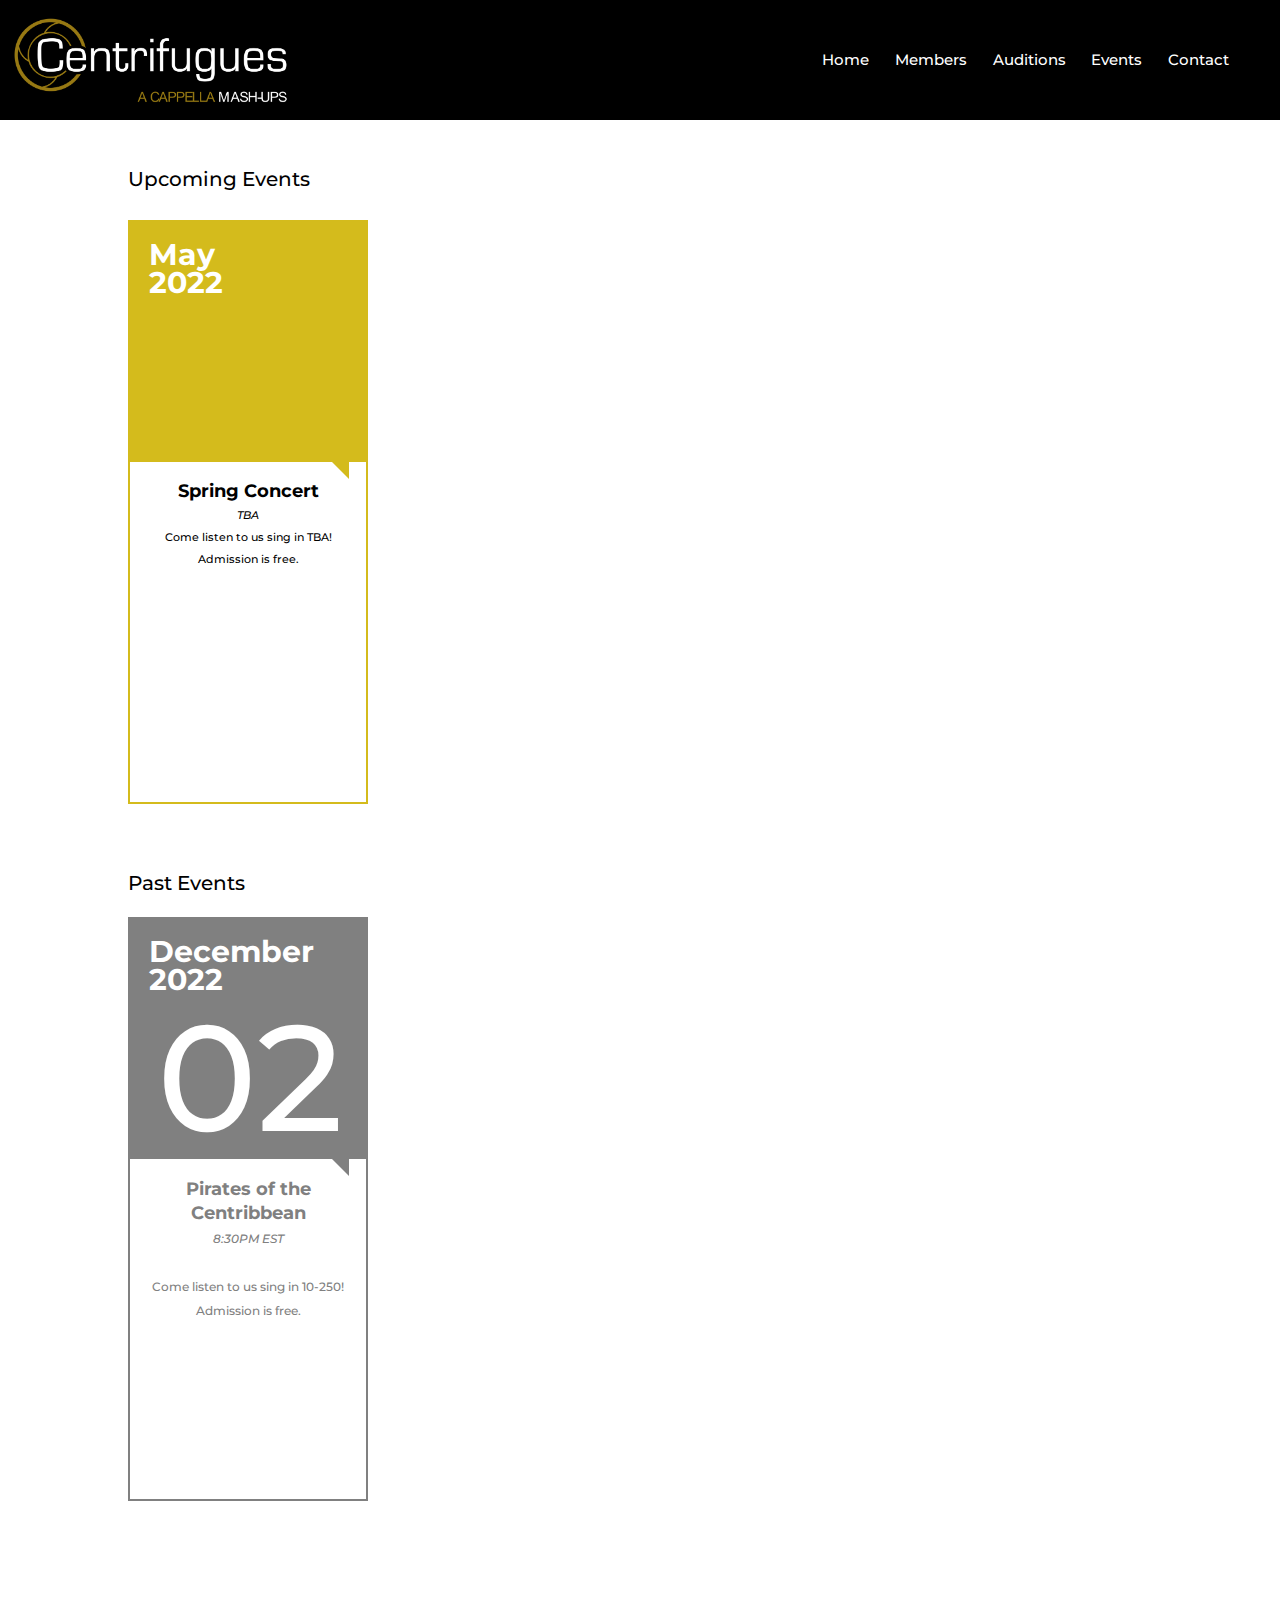
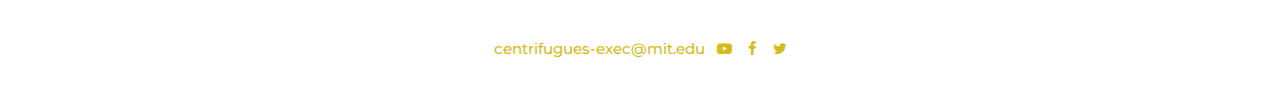
<file: events.html>
<!DOCTYPE html>
<html lang="en">
  <head>
    <meta charset="utf-8">
    <meta http-equiv="X-UA-Compatible" content="IE=edge">
    <meta name="viewport" content="width=device-width, initial-scale=1">
    <link rel="stylesheet" href="font-awesome-4.7.0/css/font-awesome.min.css">
    <link rel="icon" href="assets/logo-round.png" type="image/x-icon" />
    <title>Centrifugues</title>

    <link rel="stylesheet" href="font-awesome-4.7.0/css/font-awesome.min.css">
    <link href="style.css" rel="stylesheet">
    <link href="https://fonts.googleapis.com/css2?family=Montserrat:wght@400;600&display=swap" rel="stylesheet">
    <style>
      body {
        font-family: 'Montserrat', sans-serif;
        font-size: 15px;
      }
    </style>
</head>
    <body>
      <script type="text/javascript" src="nav.js"></script>

      <div class="eventsContainer">
        <div class="sectionTitle">Upcoming Events</div>
        <div class="events_container">

          <!-- <div class="event_year">
              2020
          </div> -->
          <div class="event_box">
            <div class = "events_widget">
              <strong>May <br>2022</strong>
              <span></span>
            </div>
            <div class = "events_info">
              <p><strong>Spring Concert</strong></p>
              <p><span>TBA</span></p>
              <!-- <p>Zoom Link: <a href="https://mit.zoom.us/j/92997090235​" target="_blank">Hop in!</a></p> -->
              <p>Come listen to us sing in TBA! Admission is free.</p><br>
            </div>
          </div>           
          
        </div>

        <div class="sectionTitle">Past Events</div>

          <div class="event_box">
            <div class = "events_widget past_event">
              <strong>December 2022</strong>
              <span>02</span>
            </div>
            <div class = "events_info past_info">
              <p><strong>Pirates of the Centribbean</strong></p>
              <p><span>8:30PM EST</span></p>
              <!-- <p>Zoom Link: <a href="https://mit.zoom.us/j/92997090235​" target="_blank">Hop in!</a></p> -->
              <p><br>Come listen to us sing in 10-250! Admission is free.</p><br>
            </div>
          </div>

        </div>
      </div>

      <div class="footer">
        <a href="mailto:centrifugues-exec@mit.edu">centrifugues-exec@mit.edu</a>
        &nbsp;&nbsp;<a target="_blank" href="https://www.youtube.com/channel/UCfh5hkwYwXP7Z0F7UiJbdYA"><i class="fa fa-youtube-play"></i></a>&nbsp;&nbsp;&nbsp;&nbsp;<a target="_blank" href="https://www.facebook.com/centrifugues"><i class="fa fa-facebook"></i></a>&nbsp;&nbsp;&nbsp;&nbsp;<a target="_blank" href="https://twitter.com/centrifugues"><i class="fa fa-twitter"></i></a>
      </div>

  </body>
</html>
</file>
<file: style.css>
@import url("https://fonts.googleapis.com/css2?family=Montserrat:wght@400;600&display=swap");

html {
  overflow-y: auto;
  overflow-x: hidden;
}

body {
  line-height: 28px;
  font-size: 15px;
  font-family: "Montserrat", sans-serif;
  font-weight: 500;
  --nav-height: 120px;
  padding-top: var(--nav-height);
}

a {
  color: #d4bb1c;
  text-decoration: none;
}

body,
p,
h1,
h2,
h3,
h4,
h5,
h6 {
  margin: 0px;
  padding: 0px;
}

/* NavBar */

.navBar {
  position: sticky;
  top: 0;
  height: var(--nav-height);
  width: 100%;
  display: flex;
  flex-direction: row;
  justify-content: space-between;
  background-color: black;
  z-index: 2;
  align-items: center;
  transition: transform 0.25s;
}

.nav_hidden{
  transform: translateY(calc(-1 * var(--nav-height)));
}

.navBarTitle {
  display: flex;
  flex-direction: row;
  align-items: center;
  font-size: 30px;
  color: black;
}

.navBarTitle img {
  width: auto;
  height: 100px;
  object-fit: contain;
  margin-right: 10px;
}

.navBarTitle i {
  color: #d4bb1c;
}

.navBarItems {
  display: flex;
  flex-direction: row;
  justify-content: space-evenly;
  /* gap: 2vw; */
  padding-right: 4vw;
  align-items: center;
}

.navLink {
  margin-left: 2vw;
}

.navBar .navLinkActive {
  text-decoration: none;
  color: #d4bb1c;
  margin-left: 2vw;
}

.navLink {
  text-decoration: none;
  color: white;
}

@media (max-width: 980px) {
  .navBar {
    display: none !important;
  }
}

@media (min-width: 980px) {
  #menuToggle {
    display: none !important;
  }
  #mobileLogo {
    display: none !important;
  }
}

/**Dropdown**/

.navLink-dropdown {
  text-decoration: none;
  color: white;
  margin-left: 2vw;
}

.navLink-dropdown:hover {
  cursor: pointer;
}

.dropdown-content {
  display: none;
  position: absolute;
  background-color: #f9f9f9;
  margin-left: -3vw;
  min-width: 160px;
  box-shadow: 0px 8px 16px 0px rgba(0, 0, 0, 0.2);
  z-index: 1;
}

/* Links inside the dropdown */
.dropdown-content a {
  color: black;
  padding: 12px 16px;
  text-decoration: none;
  display: block;
}

/* Change color of dropdown links on hover */
.dropdown-content a:hover {
  background-color: #f1f1f1;
  cursor: pointer;
}

/* Show the dropdown menu on hover */
.navLink-dropdown:hover .dropdown-content {
  display: block;
  cursor: pointer;
}

/* Mobile navbar menu taken from Erik Terwan https://codepen.io/erikterwan/pen/EVzeRP */

#menuToggle {
  display: block;
  position: relative;
  top: 50px;
  left: 50px;
  margin-bottom: 100px;

  z-index: 1;

  -webkit-user-select: none;
  user-select: none;
}

#menuToggle a {
  text-decoration: none;
  color: #232323;

  transition: color 0.3s ease;
}

#menuToggle a:hover {
  color: 1ca5d4;
}

#menuToggle input {
  display: block;
  width: 40px;
  height: 32px;
  position: absolute;
  top: -7px;
  left: -5px;

  cursor: pointer;

  opacity: 0; /* hide this */
  z-index: 2; /* and place it over the hamburger */

  -webkit-touch-callout: none;
}

/*
 * Just a quick hamburger
 */
#menuToggle span {
  display: block;
  width: 33px;
  height: 4px;
  margin-bottom: 5px;
  position: relative;

  background: #cdcdcd;
  border-radius: 3px;

  z-index: 1;

  transform-origin: 4px 0px;

  transition: transform 0.5s cubic-bezier(0.77, 0.2, 0.05, 1),
    background 0.5s cubic-bezier(0.77, 0.2, 0.05, 1), opacity 0.55s ease;
}

#menuToggle span:first-child {
  transform-origin: 0% 0%;
}

#menuToggle span:nth-last-child(2) {
  transform-origin: 0% 100%;
}

/*
 * Transform all the slices of hamburger
 * into a crossmark.
 */
#menuToggle input:checked ~ span {
  opacity: 1;
  transform: rotate(45deg) translate(-2px, -1px);
  background: #232323;
}

/*
 * But let's hide the middle one.
 */
#menuToggle input:checked ~ span:nth-last-child(3) {
  opacity: 0;
  transform: rotate(0deg) scale(0.2, 0.2);
}

/*
 * Ohyeah and the last one should go the other direction
 */
#menuToggle input:checked ~ span:nth-last-child(2) {
  transform: rotate(-45deg) translate(0, -1px);
}

/*
 * Make this absolute positioned
 * at the top left of the screen
 */
#menu {
  position: absolute;
  width: 100vw;
  margin: -100px 0 0 -50px;
  padding: 50px;
  padding-top: 125px;

  background: #ededed;
  list-style-type: none;
  -webkit-font-smoothing: antialiased;
  /* to stop flickering of text in safari */

  transform-origin: 0% 0%;
  transform: translate(-100%, 0);

  transition: transform 0.5s cubic-bezier(0.77, 0.2, 0.05, 1);
}

#menu li {
  padding: 10px 0;
  font-size: 22px;
}

/*
 * And let's slide it in from the left
 */
#menuToggle input:checked ~ ul {
  transform: none;
}

/** End mobile navbar css from Erik Terwan **/

#mobileLogo {
  position: fixed;
  right: 25px;
  top: 25px;
  z-index: 2;
  transition: transform 0.25s;
}

#mobileLogo img {
  height: 60px;
  width: 60px;
}

/**Footer**/

.footer {
  width: 100%;
  position: relative;
  height: 30px;
  /* bottom: 0; */
  font-size: 15px;
  background-color: white;
  padding-top: 30px;
  margin-bottom: 30px;
  line-height: 12px;
  color: #d4bb1c;
  text-align: center;
}

/**Homepage**/

.otherLinks {
  width: fit-content;
  margin: 40px;
  /* display: flex;
  justify-content: center;
  align-items: center;
  gap: 5vw; */
  flex-wrap: wrap;
}

.welcomeText {
  text-align: center;
}

/* @media (max-width: 800px) {
  .welcomeText {
    text-align: center;
  }
} */

.welcomeImage img {
  width: 100%;
  height: auto;
  margin-bottom: 20px;
}

.welcomeVideo iframe{
  width: 100%;
  height: 550px;
  margin-bottom: 20px;
}

.linkSection {
  margin-top: 1vh;
  margin-bottom: 20px;
}

.sectionTitle {
  font-size: 20px;
  margin-bottom: 20px;
}

/**About Us Page**/

.aboutUsContainer {
  text-align: center;
  width: 100vw;
  padding-top: 50px;
  /* overflow-y: scroll; */
  /* overflow-x: hidden; */

  align-items: center;
  height: fit-content;
  margin-bottom: 20px;
  overflow-x: hidden;
}

.about_header {
  font-size: 40px;
  text-align: center;
  width: 100vw;
  margin-bottom: 40px;
}

.about_header i {
  font-size: 20px;
}

.exec_container {
  width: 90vw;
  padding: 0vw 5vw 0vw 5vw;
  /* margin-left: 10vw; */
  display: flex;
  align-content: center;
  flex-direction: row;
  justify-content: center;
  flex-wrap: wrap;
  margin-bottom: 40px;
}

.break {
  flex-basis: 100%;
  height: 0;
}

/* .alumni_container {
  width: 80vw;
  margin-left: 10vw;
  display: flex;
  flex-direction: row;
  justify-content: space-evenly;
  flex-wrap: wrap;
} */

.people {
  position: relative;
  display: flex;
  flex-direction: column;
  text-align: center;
  /* max-width: 400px; */
  align-items: center;
  height: fit-content;
  margin-top: 20px;
  margin-bottom: 20px;
  margin-right: 20px;
  margin-left: 20px;
}

.imgCaptionHover {
  position: absolute;
  top: 0;
  height: 275px;
  width: 275px;
  opacity: 0;
  transition: 0.5s ease;
  background-color: rgba(255, 255, 255, 0.6);
  align-items: center;
}

.imgCaption {
  font-size: 13px;
  font-weight: bolder;
  text-shadow: 1px 1px 2px black;
  line-height: 18px;
  color: white;
  position: absolute;
  top: 16px;
  right: 16px;
  writing-mode: vertical-rl;
  transform: rotate(-180deg);
}

.people:hover .imgCaptionHover,
.people:active .imgCaptionHover,
.people:focus .imgCaptionHover {
  opacity: 1;
}

.people img {
  display: block;
  width: 275px;
  height: 275px;
  object-fit: cover;
}

.people p {
  font-size: 12px;
  line-height: 18px;
  padding: 20px;
}

.people_with_padding {
  display: flex;
  flex-direction: row;
}

.people_empty {
  min-width: 40px;
  height: 100%;
}

.group_photo img {
  max-width: 50vw;
  margin-left: 25vw;
  padding-bottom: 5vh;
}

.constitution {
  width: 100vw;
  text-align: center;
  margin-bottom: 20px;
}

/**PDF Page**/

.PDFContainer {
  width: 80vw;
  margin-left: 10vw;
  /* overflow-y: scroll; */
  text-align: center;
  overflow-x: hidden;
}

.pdf_container {
  margin-top: 5vh;
  text-align: center;
  width: 80vw;
  margin-bottom: 50px;
}

.pdf_container iframe {
  height: 75vh;
  width: 50vw;
}

/**CPW Page**/

.cpwContainer {
  margin-top: 0;
  /* position: absolute; */
  width: 80vw;
  margin-left: 10vw;
  align-items: center;
  /* overflow-y: scroll; */
  text-align: center;
  height: fit-content;
  padding: 2vw;
  margin-bottom: 20px;

  overflow-x: hidden;
}

.cpw_container {
  flex: 1 1 auto;
  overflow-x: scroll;
  min-width: 0;
  display: flex;
  flex-direction: column;
  justify-content: space-between;
  margin-top: 30px;
  margin-bottom: 50px;
  align-items: center;
  text-align: center;
  z-index: 500;
}

.cpw_container iframe {
  margin: 20px;
  width: 100%;
}

.cpw_container img {
  margin: 20px;
  width: 100%;
  height: auto;
}

/**Events Page**/

.eventsContainer {
  width: 80vw;
  margin-left: 10vw;
  margin-top: 5vh;
  padding-bottom: 10vh;
  /* overflow-y: scroll; */
  align-items: center;
  height: fit-content;

  overflow-x: hidden;
}

.event_year {
  display: flex;
  flex-direction: column;
  justify-content: space-evenly;
  width: 100px;
  text-align: center;
  margin-bottom: 20px;
  margin-right: 20px;

  writing-mode: vertical-rl;
  text-orientation: upright;
  font-size: 4em;
  letter-spacing: 10px;
  color: black;
}

.events_widget {
  width: 200px;
  height: 200px;
  background: #d4bb1c;
  position: relative;
  padding: 20px;
  text-align: center;
  color: #fff;
}

.events_widget:before {
  content: "";
  width: 0px;
  height: 0px;
  position: absolute;
  border-left: 10px solid transparent;
  border-right: 10px solid #d4bb1c;
  border-top: 10px solid #d4bb1c;
  border-bottom: 10px solid transparent;
  right: 19px;
  bottom: -19px;
}

.events_widget strong {
  position: absolute;
  top: 0;
  left: 0;
  padding: 0.7em;
  font-size: 2em;
  color: #fff;
  text-align: left;
}

.events_widget span {
  font-size: 10em;
  position: absolute;
  bottom: 50px;
  right: 10px;
  padding: 0.1em;
  color: #fff;
}

.events_info {
  border: 2px solid #d4bb1c;
  width: 196px;
  height: 300px;
  padding: 20px;
  text-align: center;
  position: relative;
  top: 0px;
  vertical-align: middle;
}

.events_info strong {
  font-size: 18px;
  line-height: 0.5;
}

.events_info span {
  font-style: italic;
}

.events_info p {
  font-size: 11px;
  line-height: 2;
}

.past_event {
  background-color: gray;
}

.past_event:before {
  border-right: 10px solid gray;
  border-top: 10px solid gray;
}

.past_info {
  border: 2px solid gray;
  color: gray;
}

.past_info strong {
  font-size: 18px;
}

.past_info p {
  font-size: 12px;
}

.events_container {
  margin-top: 3vh;
  display: flex;
  flex-direction: row;
  flex-wrap: wrap;
  justify-content: left;
  margin-bottom: 5vh;
}

.text_event_box {
  width: 400px;
  text-align: left;
}

.event_box {
  display: flex;
  flex-direction: column;
  justify-content: space-evenly;
  width: 300px;
  text-align: center;
  margin-bottom: 20px;
  margin-right: 20px;
}

.events_title {
  padding-left: 15px;
  font-size: 40px;
  font-weight: 100;
}

/** Contact Page **/

.contactContainer {
  width: 80vw;
  margin-left: 10vw;
  margin-top: 5vh;
  padding-bottom: 10vh;
  text-align: center;
}

.contactHeader {
  font-size: 30px;
  margin-bottom: 20px;
}

.contactContainer input {
  border-style: solid;
  border-width: 1px;
  border-radius: 5px;
  height: 30px;
  width: 300px;
  margin-bottom: 20px;
  font-family: "Montserrat";
  padding: 4px;
}

.contactContainer textarea {
  border-style: solid;
  border-width: 1px;
  border-radius: 5px;
  height: 200px;
  width: 300px;
  padding: 4px;
  font-family: "Montserrat";
}

.contactContainer button {
  margin-top: 20px;
  border-radius: 10px;
  font-family: "Montserrat";
  width: 120px;
  height: 50px;
  outline: none;
  border-style: none;
  background-color: #d4bb1c;
  color: white;
}

.contactContainer button:hover {
  cursor: pointer;
}

/* General Page */

.gen_container {
  width: fit-content;
  margin: 40px;
  display: block;
}

.announcement {
  width: 100%;
  display: block;
  margin-top: 50px;
  margin-bottom: 20px;
  text-align: center;
  font-size: 40px;
}

.concert {
  width: 100%;
  display: flex;
  margin: 50px;
}

.year{
  width: 100%;
  margin: 50px;
}

.term {
  padding-right: 50px;
  margin-right: 50px;
  width: 50%;
  display: block;
  text-align: center;
  align-items: center;
  height: fit-content;
  display: flex;
  flex-direction: column;
  text-align: center;
  /* max-width: 400px; */
  align-items: center;
  height: fit-content;
}

.term img{
  object-fit: cover;
  width: 100%;
  height: 300px;
}

.termCaptionHover {
  position: absolute;
  margin-top: 23px;
  height: 310px;
  width: 50%;
  opacity: 0;
  transition: 0.5s ease;
  background-color: rgba(255, 255, 255, 0.6);
}

.textCaption{
  position: absolute;
  top: 50%;
  left: 50%;
  transform: translate(-50%, -50%);
}

.term:hover .termCaptionHover,
.term:active .termCaptionHover,
.term:focus .termCaptionHover {
  opacity: 1;
}

/* Utilities */
.u-flex-row-justifyCenter {
  display: flex;
  flex-direction: row;
  justify-content: center;
}
</file>
